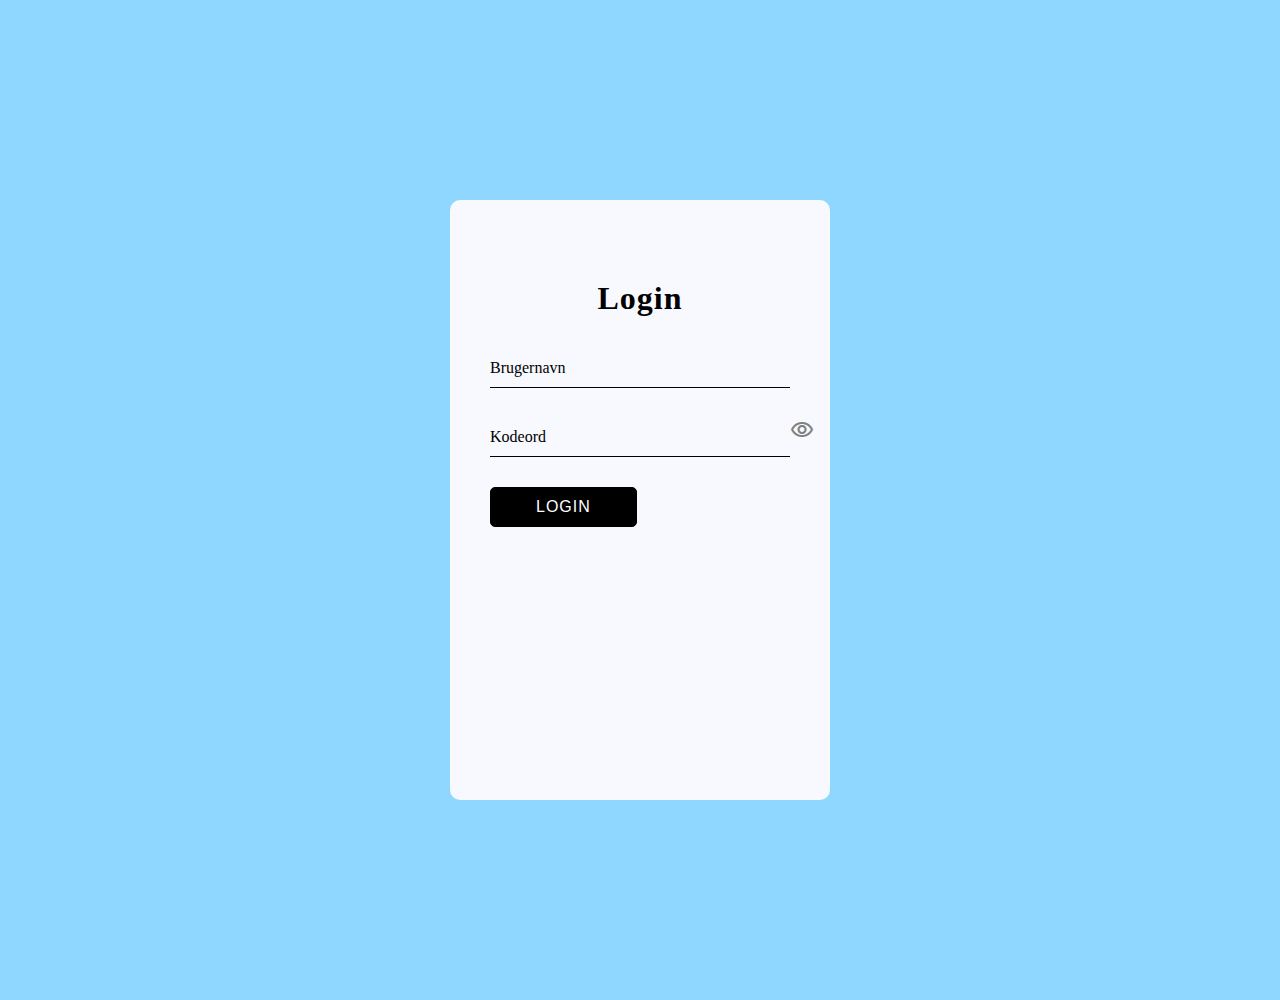
<file: src/main/webapp/index.html>
<!DOCTYPE html>

<html lang="da">
<head>
    <meta charset="UTF-8">
    <title> Login side</title>
    <link href="https://fonts.googleapis.com/icon?family=Material+Icons+Outlined" rel="stylesheet">
    <link rel="stylesheet" type="text/css" href="Loginside.css">
</head>

<body>
<div class="loginBoks">
    <div id="loginform" class="form">
        <h1>Login</h1>
        <div class="input-gruppe">
            <input type="text" id="username" required>
            <label for="username">Brugernavn</label>
        </div>
        <div class="input-gruppe">
            <input type="password" id="password" required>
            <label for="password" >Kodeord </label>
            <i id="visibilityListen"> <span id="icon" class="material-icons-outlined">visibility</span> </i>
        </div>
        <input type="button" value="Login" class="knap" onclick="loginbt()" id="btn">
    </div>

</div>
</body>
<script src="Loginside.js"></script>
</html>
</file>
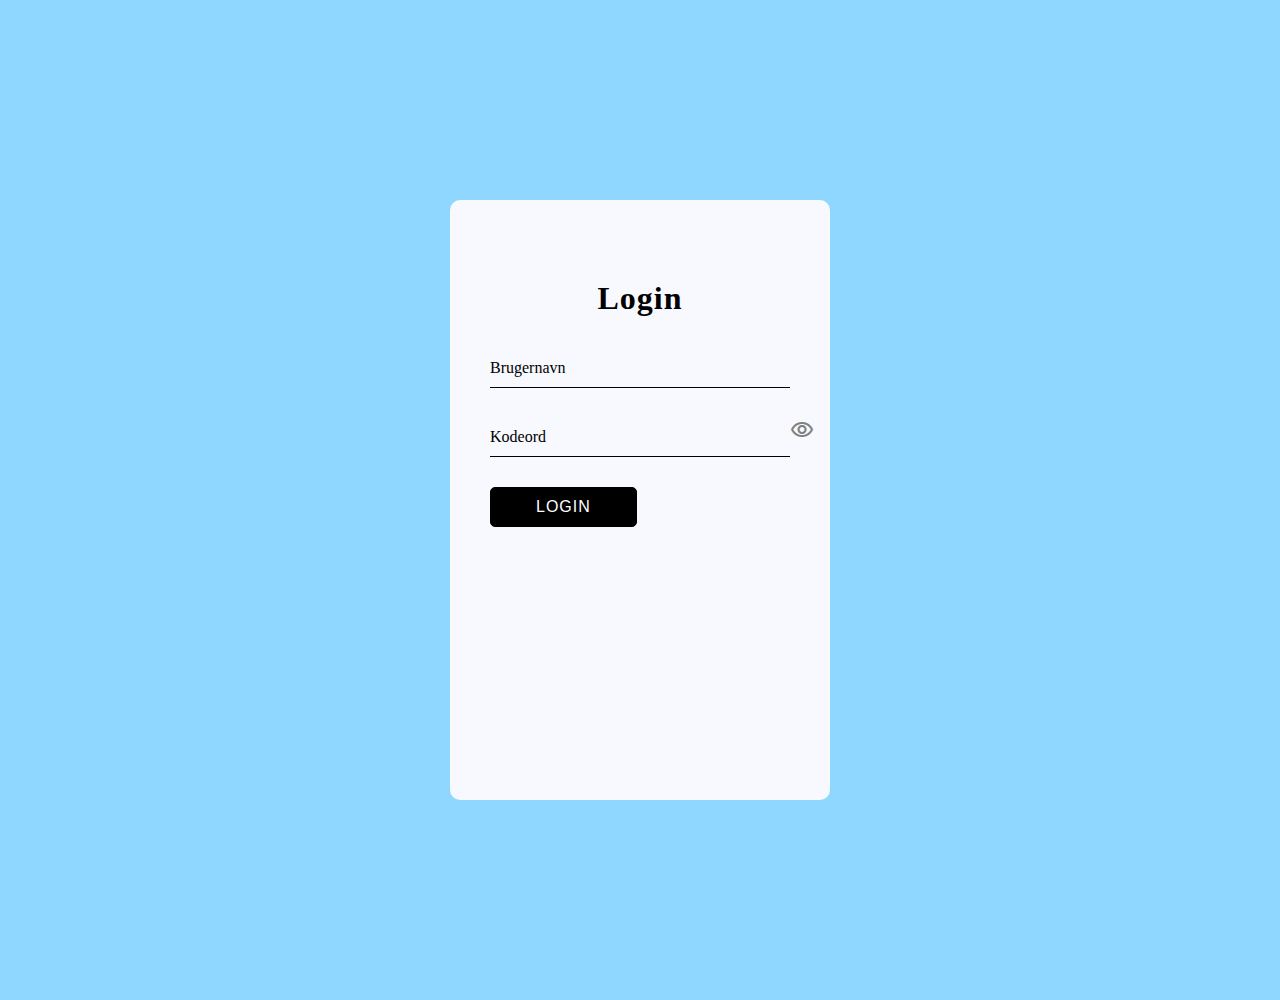
<file: src/main/webapp/Aftaleside_Patient.html>
<!DOCTYPE html>
<html lang="da">
<head>
  <meta charset="UTF-8">
  <title>Start side</title>
  <link rel="stylesheet" type="text/css" href="Aftaleside_Patient.css">
  <link href="https://fonts.googleapis.com/icon?family=Material+Icons+Outlined" rel="stylesheet">
</head>
<body>


<!--DETTE ER TOPBAR -->
<div class="topbar">
  <p id="MyClockDisplay" class="clock"></p>
  <!--Inspiration fra: https://www.youtube.com/watch?v=qvypCd2Vl4s&ab_channel=VerkkoNet -->
</div>

<!--DETTE ER FOR HOTBAR-->

<div class="hotbar">
  <button class="button1" onclick="window.location.replace('EKGside_Patient.html')" id="EKG">EKG</button>
  <button class="button1" onclick="logud()" id="logud">Logud</button>
</div>

<!--DETTE ER FOR BRUGERNAVN-->
<div class="bruger">
  <p id="brugernavn"><b>BRUGERNAVN</b></p>
</div>
<!--DETTE ER FOR MELLEMSTED-->

<div class="mellemsted">
  <button onclick="refresh()" class="button1" id="reset"> <span class="material-icons-outlined">
refresh
</span></button>
  <!--Pop-up journal-->
  <button onclick="openForm()" class="button1" id="tilfoej">Tilføj ny aftale</button>
</div>


<!--DETTE ER FOR AUTOGENNERET TIDER -->
<div class="autotidersted" id="autosted">
  <div class="autotiderbar" id="autotiderbar">Aftaler</div>
  <div class="autotider" id="autotider"></div>
</div>

<!-- journal -->
<div class="form-popup" id="myForm">
  <div class="form-container" >
    <span>
            <label for="cpr">CPR</label></span>
    <span>
            <input type="text" id="cpr" name="cpr" placeholder="CPR" disabled></span>
    <!--<span>
        <label for="navn">Fornavn og efternavn</label></span>

    <span>
        <input type="text" id="navn" name="name" placeholder="Fornavn og efternavn" required class="box"></span>-->
    <label for="datetime">V&#230lg tid</label>

    <input type="datetime-local" id="datetime" onfocusout="noWeekend()" required>
    <label for="timefree">t&#230tteste tid</label>
    <input type="text" id="timefree" disabled>

    <input type="text" id="timeStart" name="timestart" hidden>
    <input type="text" id="timeEnd" name="timeend" hidden>

    <span>
            <label for="textarea">Notat </label></span>
    <textarea id="textarea" name="note" rows="4" cols="50"></textarea><br>

    <input type="button" value="Annuller" id="Annuller" class="button" onclick="closeForm()">
    <input type="button" value="Indsend" id="Indsend" class="button" onclick="submitForm()">
  </div>
</div>


</body>
<script src="Aftaleside_Patient.js"></script>
</html>
</file>
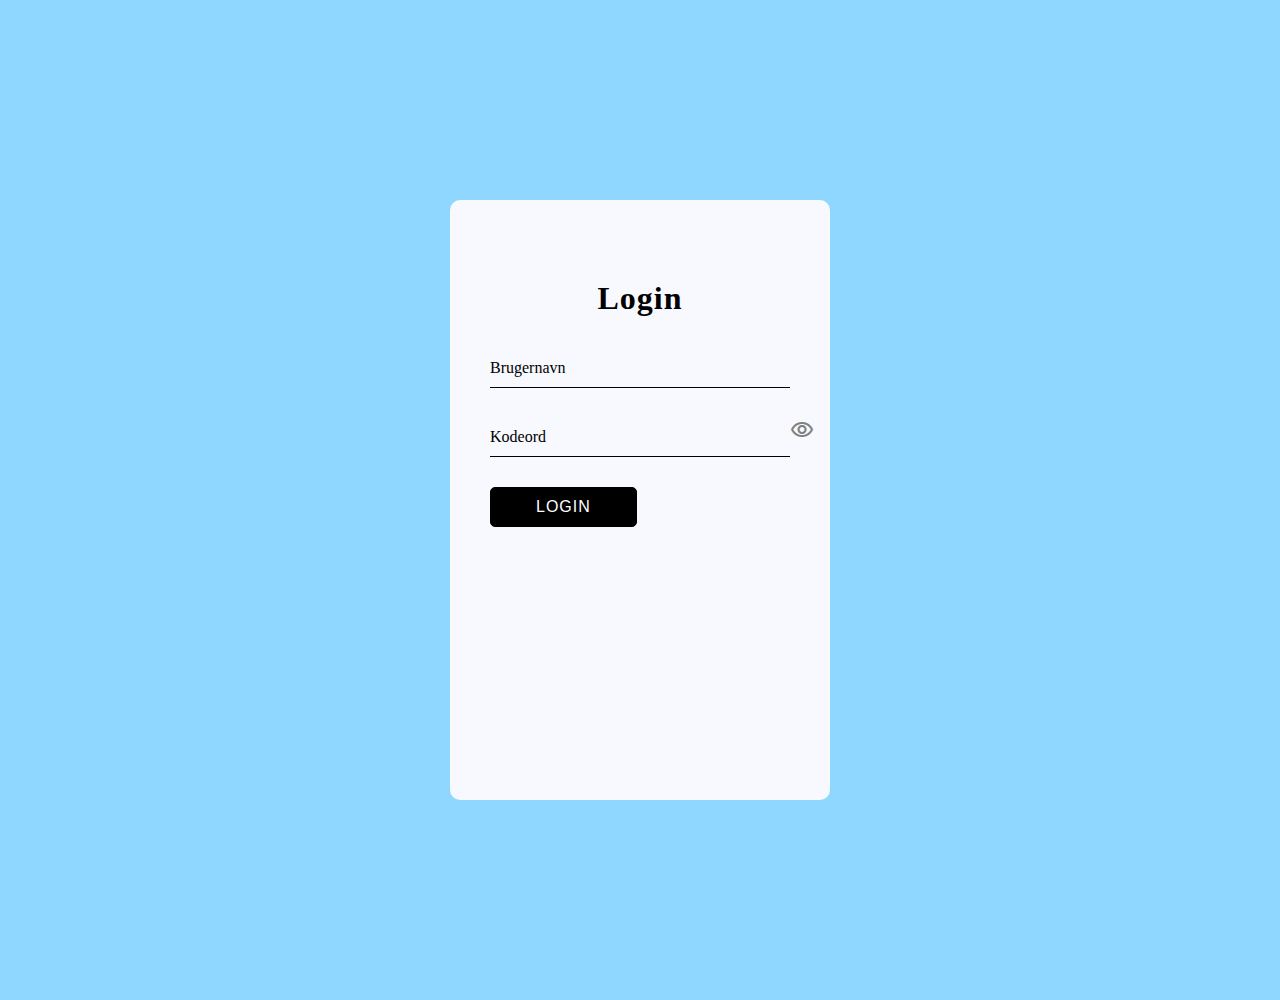
<file: src/main/webapp/Aftaleside_SP.html>
<!DOCTYPE html>
<html lang="da">
<head>
  <meta charset="UTF-8">
  <title>Start side</title>
  <link rel="stylesheet" type="text/css" href="Aftaleside_SP.css">
  <link href="https://fonts.googleapis.com/icon?family=Material+Icons+Outlined" rel="stylesheet">
</head>
<body>

<!--DETTE ER TOPBAR -->
<div class="topbar">
  <p id="MyClockDisplay" class="clock"></p>
  <!--Inspiration fra: https://www.youtube.com/watch?v=qvypCd2Vl4s&ab_channel=VerkkoNet -->
</div>

<!--DETTE ER FOR HOTBAR-->

<div class="hotbar">
  <button class="button1" id="EKG" onclick="window.location.replace('EKGside_SP.html')"> EKG</button>
  <button class="button1" id="logud" onclick="logud()">Logud</button>
</div>

<!--DETTE ER FOR BRUGERNAVN-->
<div class="bruger">
  <p id="brugernavn"><b>BRUGERNAVN</b></p>
</div>
<!--DETTE ER FOR MELLEMSTED-->

<div class="mellemsted">
  <button onclick="refresh()" id="reset" class="button2"> <span class="material-icons-outlined">
refresh
</span></button>
  <!--Pop-up journal-->
  <button onclick="openForm()" id="tilfoej" class="button2">Tilføj</button>
  <button onclick="deleteAftale()" id="Trash" class="button2"> <span class="material-icons-outlined">
delete
</span></button>

</div>


<!--DETTE ER FOR AUTOGENNERET TIDER -->
<div class="autotidersted" id="autosted">
  <div class="autotiderbar" id="autotiderbar">Tider på dagen</div>
  <div class="autotider" id="autotider"></div>
</div>

<!-- journal -->
<div class="form-popup" id="myForm">
  <div class="form-container" >
    <h1 id="Aftale1">Aftale</h1>
    <span>
            <label for="cpr">CPR</label></span>
    <span>
            <input class="TilfoejBoksFelter" type="text" id="cpr" name="cpr" placeholder="CPR" required class="box"></span>
    <!--<span>
        <label for="navn">Fornavn og efternavn</label></span>

    <span>
        <input type="text" id="navn" name="name" placeholder="Fornavn og efternavn" required class="box"></span>-->
    <label for="datetime">V&#230lg tid</label>

    <input class="TilfoejBoksFelter" type="datetime-local" id="datetime" onfocusout="noWeekend()" required>
    <label for="timefree">T&#230tteste tid</label>
    <input type="text" class="TilfoejBoksFelter" id="timefree" disabled>

    <input type="text" id="timeStart" name="timestart" hidden>
    <input type="text" id="timeEnd" name="timeend" hidden>

    <span>
            <label for="textarea">Notat </label></span>
    <textarea class="TilfoejBoksFelter" id="textarea" name="note" rows="4" cols="50"></textarea><br>

    <input type="button" value="Annuller" id="Annuller" class="button1" onclick="closeForm()">
    <input type="button" value="Indsend" id="Indsend" class="button1" onclick="submitForm()">
  </div>
</div>

<!--DETTE ER FOR SKEMA-->

<div class="schema">
  <div class="actualdate">
    <div class="prev" onclick="prevdate()">Forrige</div>
    <h1 id="actualmonth"></h1>
    <div class="next" onclick="nextdate()">N&#230ste</div>
  </div>
  <div>
    <div class="days">
      <div>Lørdag</div>
      <div>Søndag</div>
      <div>Mandag</div>
      <div>Tirsdag</div>
      <div>Onsdag</div>
      <div>Torsdag</div>
      <div>Fredag</div>
    </div>

    <div class="lastdates"></div>
    <div class="dates"></div>
    <div class="nextdates"></div>
  </div>
</div>

</body>
<script src="Aftaleside_SP.js"></script>
</html>
</file>
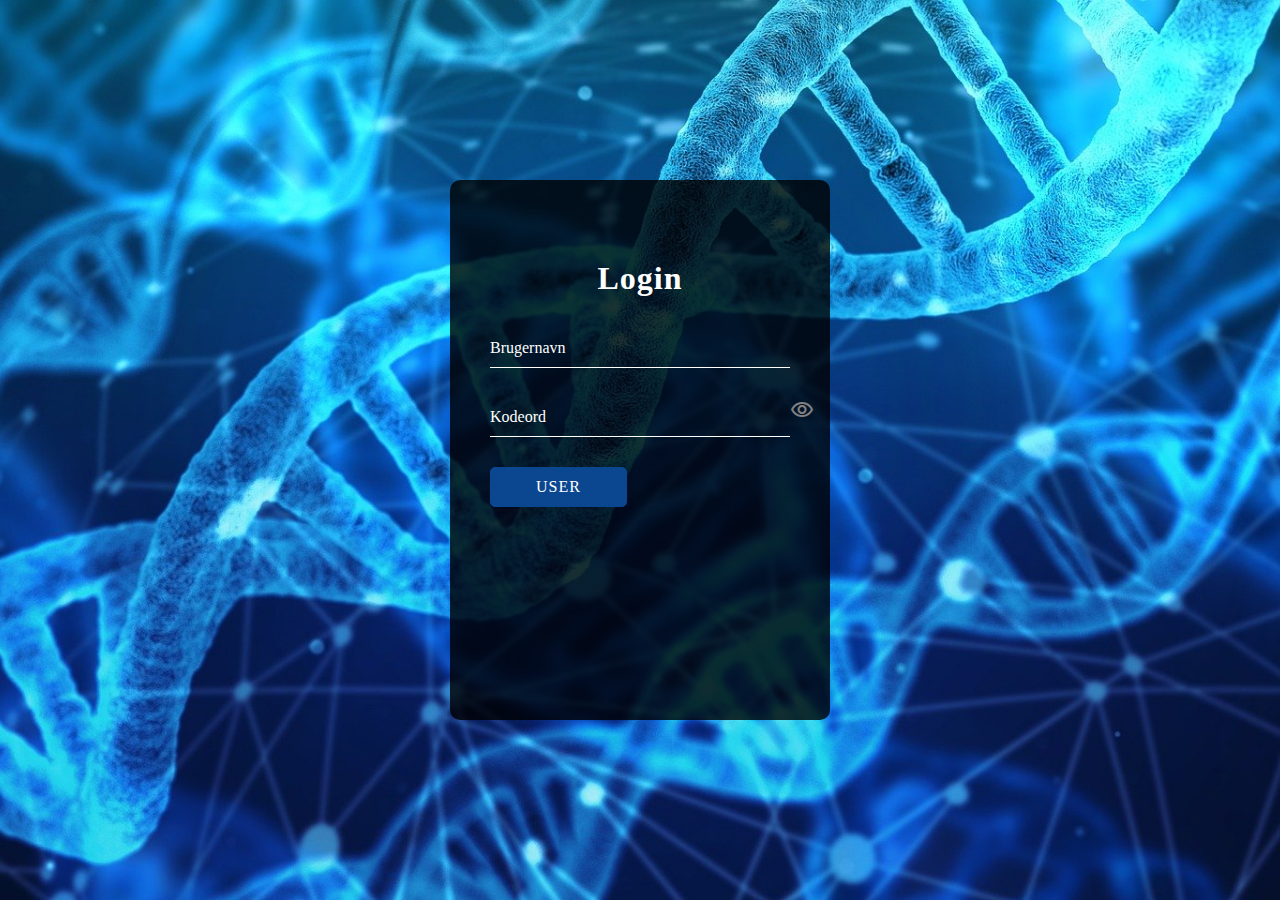
<file: src/main/webapp/FrontEnd.html>
<!DOCTYPE html>
<html lang="da">
<head>
  <meta charset="UTF-8">
  <title>Start side</title>
  <link rel="stylesheet" type="text/css" href="FrontEnd.css">
  <link href="https://fonts.googleapis.com/icon?family=Material+Icons+Outlined" rel="stylesheet">
</head>
<body>

<!--DETTE ER TOPBAR -->
<div class="topbar">
  <p id="MyClockDisplay" class="clock"></p>
  <!--Inspiration fra: https://www.youtube.com/watch?v=qvypCd2Vl4s&ab_channel=VerkkoNet -->
</div>

<!--DETTE ER FOR HOTBAR-->

<div class="hotbar">
  <button class="button1" id="EKG" onclick="window.location.replace('Importside_SP.html')"> EKG</button>
  <button class="button1" id="logud" onclick="logud()">Log-ud</button>
</div>

<!--DETTE ER FOR BRUGERNAVN-->
<div class="bruger">
  <p id="brugernavn"><b>BRUGERNAVN</b></p>
</div>
<!--DETTE ER FOR MELLEMSTED-->

<div class="mellemsted">
  <button onclick="refresh()" id="reset" class="button2"> <span class="material-icons-outlined">
refresh
</span></button>
  <!--Pop-up journal-->
  <button onclick="openForm()" id="tilfoej" class="button2">Tilføj</button>
  <button onclick="deleteAftale()" id="Trash" class="button2"> <span class="material-icons-outlined">
delete
</span></button>

</div>


<!--DETTE ER FOR AUTOGENNERET TIDER -->
<div class="autotidersted" id="autosted">
  <div class="autotiderbar" id="autotiderbar">Tider på dagen</div>
  <div class="autotider" id="autotider"></div>
</div>

<!-- journal -->
<div class="form-popup" id="myForm">
  <div class="form-container" >
    <h1 id="Aftale1">Aftale</h1>
    <span>
            <label for="cpr">CPR</label></span>
    <span>
            <input class="TilfoejBoksFelter" type="text" id="cpr" name="cpr" placeholder="CPR" required class="box"></span>
    <!--<span>
        <label for="navn">Fornavn og efternavn</label></span>

    <span>
        <input type="text" id="navn" name="name" placeholder="Fornavn og efternavn" required class="box"></span>-->
    <label for="datetime">V&#230lg tid</label>

    <input class="TilfoejBoksFelter" type="datetime-local" id="datetime" onfocusout="noWeekend()" required>
    <label for="timefree">T&#230tteste tid</label>
    <input type="text" class="TilfoejBoksFelter" id="timefree" disabled>

    <input type="text" id="timeStart" name="timestart" hidden>
    <input type="text" id="timeEnd" name="timeend" hidden>

    <span>
            <label for="textarea">Notat </label></span>
    <textarea class="TilfoejBoksFelter" id="textarea" name="note" rows="4" cols="50"></textarea><br>

    <input type="button" value="Cancel" class="button1" onclick="closeForm()">
    <input type="button" value="Indsend" class="button1" onclick="submitForm()">
  </div>
</div>

<!--DETTE ER FOR SKEMA-->

<div class="schema">
  <div class="actualdate">
    <div class="prev" onclick="prevdate()">Forrige</div>
    <h1 id="actualmonth"></h1>
    <div class="next" onclick="nextdate()">N&#230ste</div>
  </div>
  <div>
    <div class="days">
      <div>Mandag</div>
      <div>Tirsdag</div>
      <div>Onsdag</div>
      <div>Torsdag</div>
      <div>Fredag</div>
      <div>Lørdag</div>
      <div>Søndag</div>
    </div>

    <div class="lastdates"></div>
    <div class="dates"></div>
    <div class="nextdates"></div>
  </div>
</div>

</body>
<script src="Frontend.js"></script>
</html>
</file>
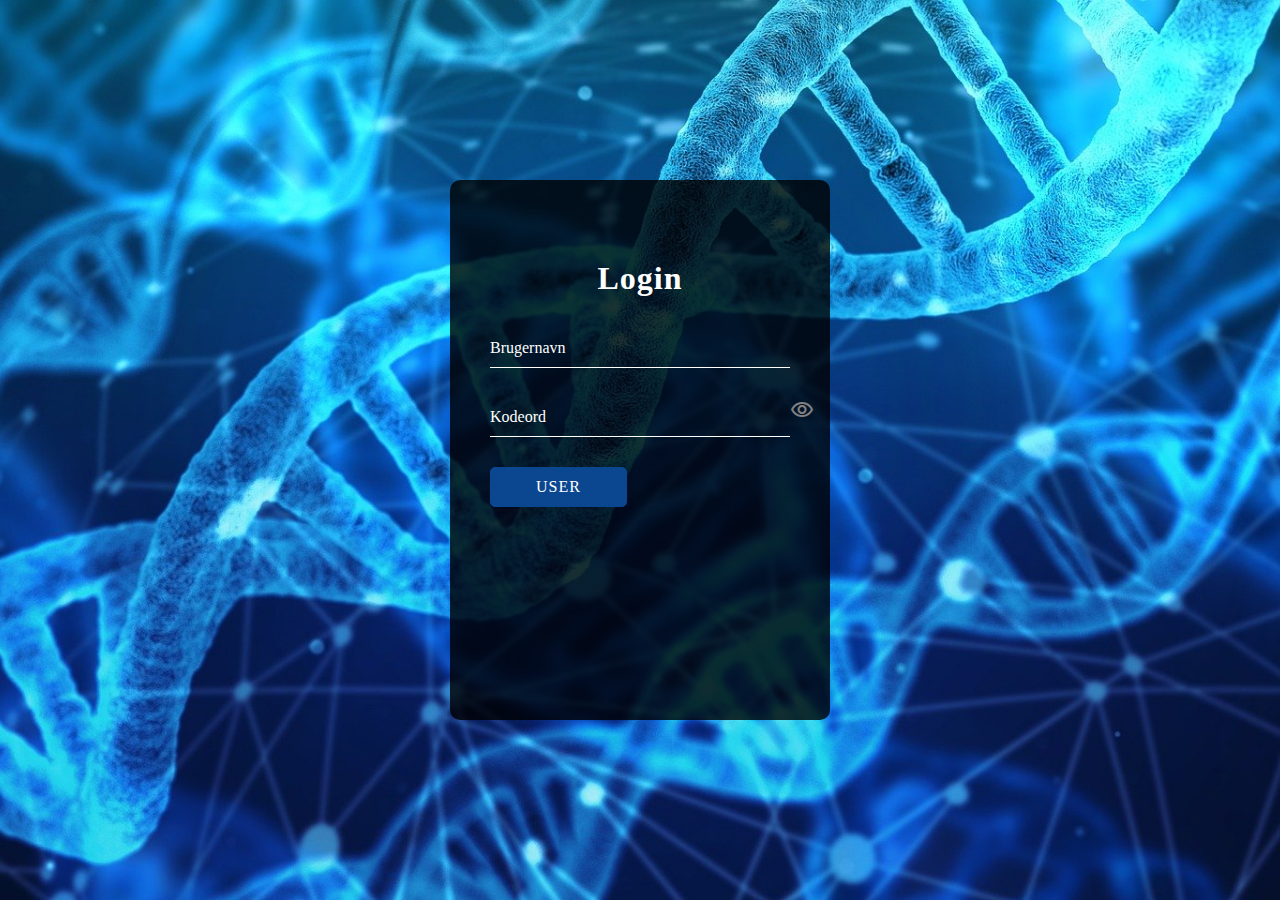
<file: src/main/webapp/FrontEnd_Patient.html>
<!DOCTYPE html>
<html lang="da">
<head>
  <meta charset="UTF-8">
  <title>Start side</title>
  <link rel="stylesheet" type="text/css" href="FrontEnd_Patient.css">
  <link href="https://fonts.googleapis.com/icon?family=Material+Icons+Outlined" rel="stylesheet">
</head>
<body>


<!--DETTE ER TOPBAR -->
<div class="topbar">
  <p id="MyClockDisplay" class="clock"></p>
  <!--Inspiration fra: https://www.youtube.com/watch?v=qvypCd2Vl4s&ab_channel=VerkkoNet -->
</div>

<!--DETTE ER FOR HOTBAR-->

<div class="hotbar">
  <button class="button1" onclick="window.location.replace('Importside_Patient.html')"> Import</button>
  <button class="button1" onclick="logud()">Log ud</button>
</div>

<!--DETTE ER FOR BRUGERNAVN-->
<div class="bruger">
  <p id="brugernavn"><b>BRUGERNAVN</b></p>
</div>
<!--DETTE ER FOR MELLEMSTED-->

<div class="mellemsted">
  <button onclick="refresh()" class="button1"> <span class="material-icons-outlined">
refresh
</span></button>
  <!--Pop-up journal-->
  <button onclick="openForm()" class="button1">Tilføj ny aftale</button>
</div>


<!--DETTE ER FOR AUTOGENNERET TIDER -->
<div class="autotidersted" id="autosted">
  <div class="autotiderbar" id="autotiderbar">Aftaler</div>
  <div class="autotider" id="autotider"></div>
</div>

<!-- journal -->
<div class="form-popup" id="myForm">
  <div class="form-container" >
    <span>
            <label for="cpr">CPR</label></span>
    <span>
            <input type="text" id="cpr" name="cpr" placeholder="CPR" disabled></span>
    <!--<span>
        <label for="navn">Fornavn og efternavn</label></span>

    <span>
        <input type="text" id="navn" name="name" placeholder="Fornavn og efternavn" required class="box"></span>-->
    <label for="datetime">V&#230lg tid</label>

    <input type="datetime-local" id="datetime" onfocusout="noWeekend()" required>
    <label for="timefree">t&#230tteste tid</label>
    <input type="text" id="timefree" disabled>

    <input type="text" id="timeStart" name="timestart" hidden>
    <input type="text" id="timeEnd" name="timeend" hidden>

    <span>
            <label for="textarea">Notat </label></span>
    <textarea id="textarea" name="note" rows="4" cols="50"></textarea><br>

    <input type="button" value="Cancel" class="button" onclick="closeForm()">
    <input type="button" value="Indsend" class="button" onclick="submitForm()">
  </div>
</div>


</body>
<script src="frontend_Patient.js"></script>
</html>
</file>
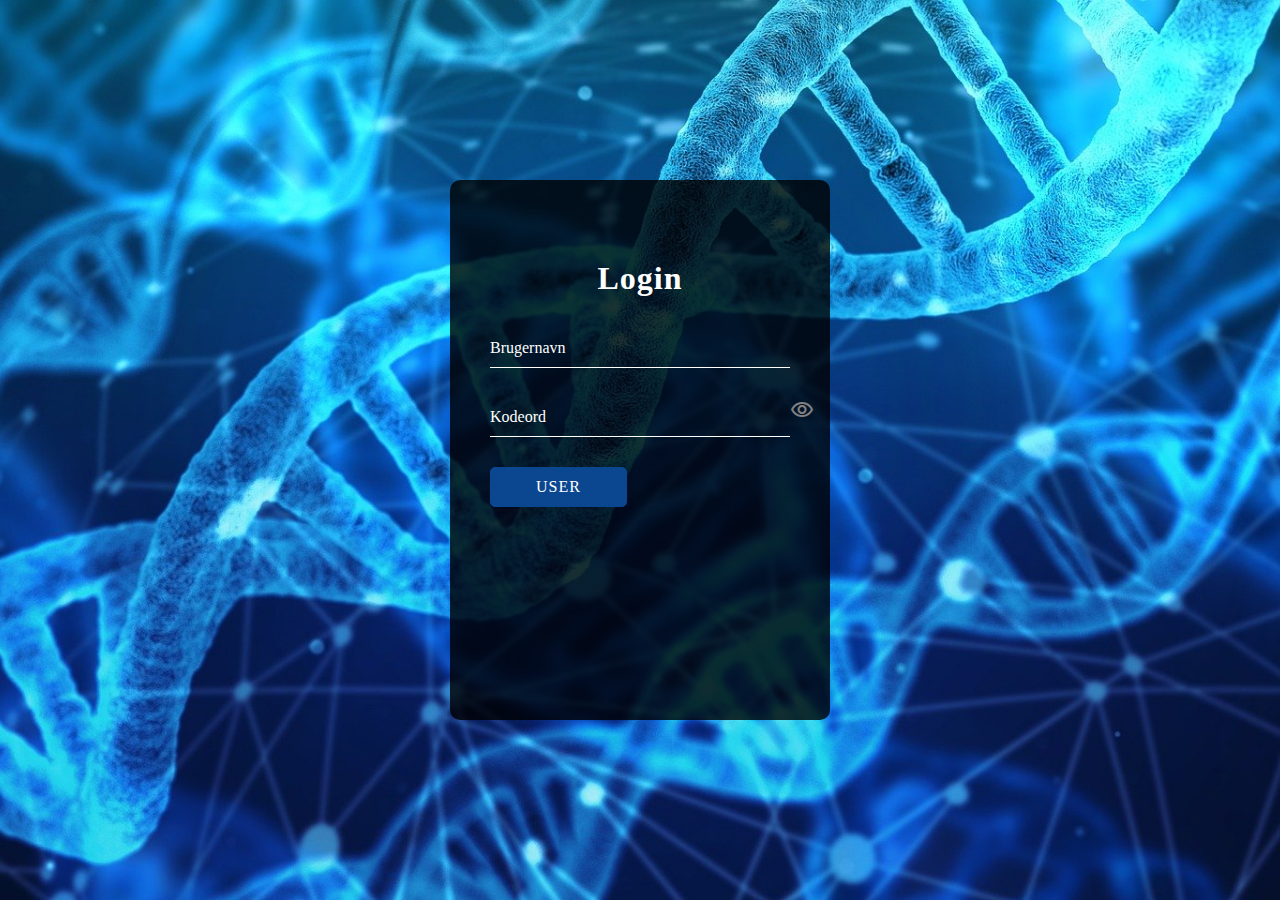
<file: src/main/webapp/FrontEnd_SP.html>
<!DOCTYPE html>
<html lang="da">
<head>
  <meta charset="UTF-8">
  <title>Start side</title>
  <link rel="stylesheet" type="text/css" href="FrontEnd_SP.css">
  <link href="https://fonts.googleapis.com/icon?family=Material+Icons+Outlined" rel="stylesheet">
</head>
<body>

<!--DETTE ER TOPBAR -->
<div class="topbar">
  <p id="MyClockDisplay" class="clock"></p>
  <!--Inspiration fra: https://www.youtube.com/watch?v=qvypCd2Vl4s&ab_channel=VerkkoNet -->
</div>

<!--DETTE ER FOR HOTBAR-->

<div class="hotbar">
  <button class="button1" id="EKG" onclick="window.location.replace('Importside_SP.html')"> EKG</button>
  <button class="button1" id="logud" onclick="logud()">Log-ud</button>
</div>

<!--DETTE ER FOR BRUGERNAVN-->
<div class="bruger">
  <p id="brugernavn"><b>BRUGERNAVN</b></p>
</div>
<!--DETTE ER FOR MELLEMSTED-->

<div class="mellemsted">
  <button onclick="refresh()" id="reset" class="button2"> <span class="material-icons-outlined">
refresh
</span></button>
  <!--Pop-up journal-->
  <button onclick="openForm()" id="tilfoej" class="button2">Tilføj</button>
  <button onclick="deleteAftale()" id="Trash" class="button2"> <span class="material-icons-outlined">
delete
</span></button>

</div>


<!--DETTE ER FOR AUTOGENNERET TIDER -->
<div class="autotidersted" id="autosted">
  <div class="autotiderbar" id="autotiderbar">Tider på dagen</div>
  <div class="autotider" id="autotider"></div>
</div>

<!-- journal -->
<div class="form-popup" id="myForm">
  <div class="form-container" >
    <h1 id="Aftale1">Aftale</h1>
    <span>
            <label for="cpr">CPR</label></span>
    <span>
            <input class="TilfoejBoksFelter" type="text" id="cpr" name="cpr" placeholder="CPR" required class="box"></span>
    <!--<span>
        <label for="navn">Fornavn og efternavn</label></span>

    <span>
        <input type="text" id="navn" name="name" placeholder="Fornavn og efternavn" required class="box"></span>-->
    <label for="datetime">V&#230lg tid</label>

    <input class="TilfoejBoksFelter" type="datetime-local" id="datetime" onfocusout="noWeekend()" required>
    <label for="timefree">T&#230tteste tid</label>
    <input type="text" class="TilfoejBoksFelter" id="timefree" disabled>

    <input type="text" id="timeStart" name="timestart" hidden>
    <input type="text" id="timeEnd" name="timeend" hidden>

    <span>
            <label for="textarea">Notat </label></span>
    <textarea class="TilfoejBoksFelter" id="textarea" name="note" rows="4" cols="50"></textarea><br>

    <input type="button" value="Cancel" class="button1" onclick="closeForm()">
    <input type="button" value="Indsend" class="button1" onclick="submitForm()">
  </div>
</div>

<!--DETTE ER FOR SKEMA-->

<div class="schema">
  <div class="actualdate">
    <div class="prev" onclick="prevdate()">Forrige</div>
    <h1 id="actualmonth"></h1>
    <div class="next" onclick="nextdate()">N&#230ste</div>
  </div>
  <div>
    <div class="days">
      <div>Mandag</div>
      <div>Tirsdag</div>
      <div>Onsdag</div>
      <div>Torsdag</div>
      <div>Fredag</div>
      <div>Lørdag</div>
      <div>Søndag</div>
    </div>

    <div class="lastdates"></div>
    <div class="dates"></div>
    <div class="nextdates"></div>
  </div>
</div>

</body>
<script src="Frontend_SP.js"></script>
</html>
</file>
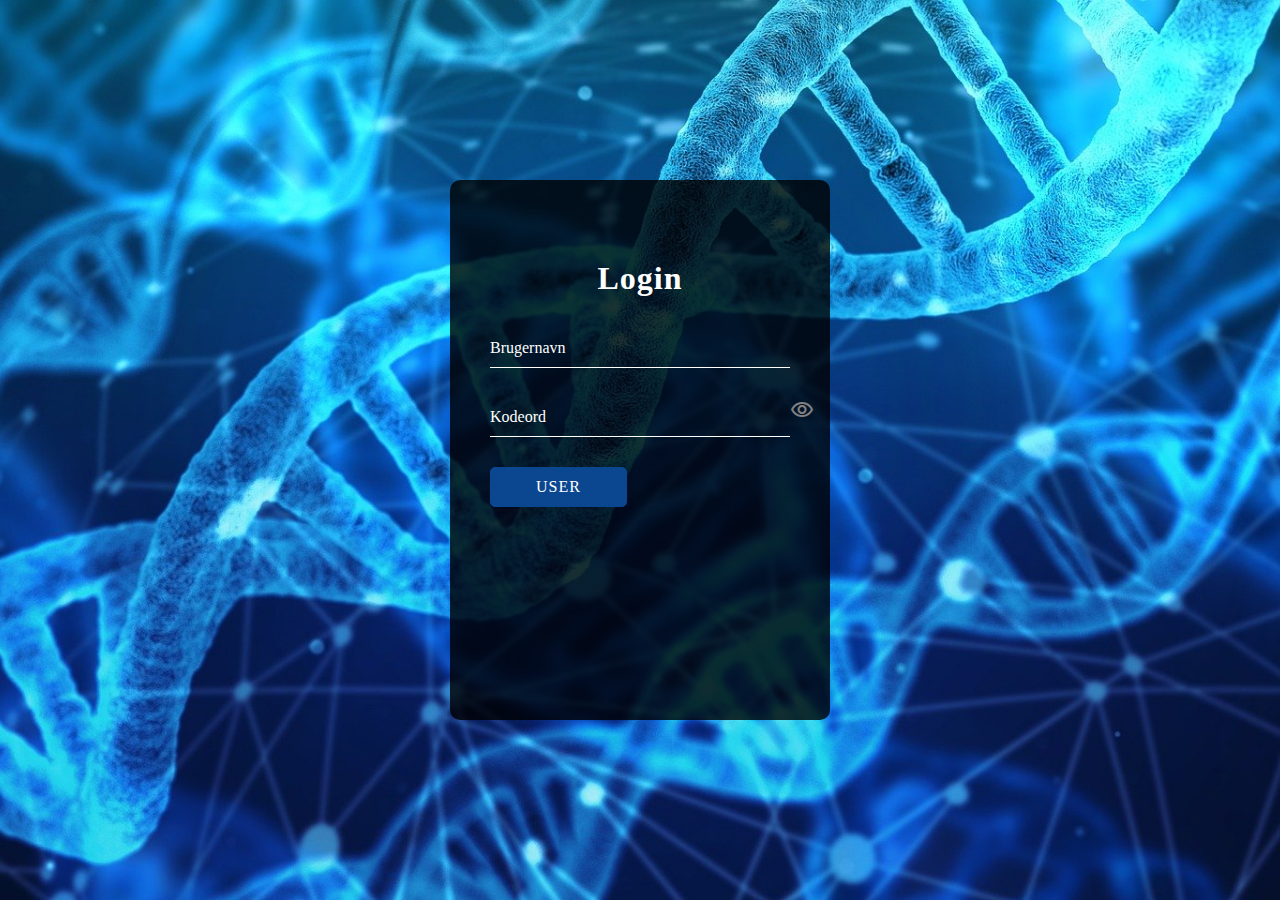
<file: src/main/webapp/LoginSide.html>
<!DOCTYPE html>

<html lang="da">
<head>
    <meta charset="UTF-8">
    <title> Login side</title>
    <link href="https://fonts.googleapis.com/icon?family=Material+Icons+Outlined" rel="stylesheet">
    <link rel="stylesheet" type="text/css" href="Login.css">
</head>

<body>
<div class="loginBoks">
    <div id="loginform" class="form">
        <h1>Login</h1>
        <div class="input-gruppe">
            <input type="text" id="username" required>
            <label for="username">Brugernavn</label>
        </div>
        <div class="input-gruppe">
            <input type="password" id="password" required>
            <label for="password" >Kodeord </label>
            <i id="visibilityListen"> <span id="icon" class="material-icons-outlined">visibility</span> </i>
        </div>
        <input type="button" value="User" class="knap" onclick="loginbt()" id="btn">

    </div>

</div>
</body>
<script src="Login.js"></script>
</html>
</file>
<file: src/main/webapp/Loginside.css>
* {
    margin: 0;
    padding: 0;
    box-sizing: border-box;
}

/* baggrund. tog bare et random billede kan altid ændres */
body {
    background-color: #90D7FF;
    background-size: cover;
    font-family: "Georgia", serif;
}

/* Centrer boksen, som den er i midten */
.loginBoks {
    height: 1000px;
    width: 100vw;
    display: flex;
    justify-content: center;
    align-items: center;
}

/* Den sorte boks i midten */
.form {
    position: relative;
    width: 100%;
    max-width: 380px;
    height: 60%;
    padding: 80px 40px 40px;
    background: ghostwhite; /* baggrunds farven*/
    border-radius: 10px;
    color: black;
}

/* overskrift bliver centreret */
.form h1 {
    text-align: center;
    letter-spacing: 1px;
    margin-bottom: 2rem;
    color: black;
}
.form .input-gruppe {
    position: relative;
}

/* laver det til en linje frem for en boks */
.form .input-gruppe input {
    width: 100%;
    padding: 10px 0;
    font-size: 1rem;
    letter-spacing: 1px;
    margin-bottom: 30px;
    border: none;
    border-bottom: 1px solid black ;
    outline: none;
    background-color: transparent;
    color: inherit;
}

/* fikser spacing */
.form .input-gruppe label {
    position: absolute;
    top: 0;
    left: 0;
    padding: 10px 0;
    font-size: 1rem;
    pointer-events: none;
    transition: .3s ease-out;
}

/* gør at teksten flytter sig op når man skal til at skrive */
.form .input-gruppe input:focus + label,
.form .input-gruppe input:valid + label {
    transform: translateY(-18px);
    color: black;
    font-size: .8rem;
}

/* rest og login knappen */
.knap {
    display:inline-block;
    outline: none;
    border: 1px solid black;
    background-color: black;
    color: white;
    font-size: 1rem;
    text-transform: uppercase;
    letter-spacing: 1px;
    padding: 10px 45px;
    border-radius: 5px;
    cursor: pointer;
}

.knap:hover { background-color: #1c1c1c;}

.knap:active {
    background-color: #202120;
    box-shadow: 0 5px #666;
    transform: translateY(0.5px);
}

/* øje icon */
i{
    color: gray;
    position: absolute;
    cursor: pointer;
}
</file>
<file: src/main/webapp/Aftaleside_Patient.css>
* {
    box-sizing: border-box;
}

body {
    background-size: cover;
    font-family: "Georgia", serif;
    background-color: #90D7FF;
    position: absolute;
}


/*DETTE ER TOPBAR*/
.topbar p {
    font-size: 25px;
    font-weight: bold;
    color: black;
}

/*DETTE ER FOR HOTBAR*/

.hotbar {
    position: absolute;
    top: 5px;
    right: 100px;
    height: auto;
    width: auto;
    display: grid;
    grid-template-columns: repeat(2, 1fr);
    grid-gap: 10px;
    font-family: 'Times New Roman', sans-serif;
}

.hotbar a {
    background-color: rgb(11, 71, 144) /*rgb(162,221,240)*/;
    display: inline-block;
    color: ghostwhite;
    font-weight: bold;
    text-align: center;
    border: 5px;
    padding: 5px;
    border-radius: 3px;
    font-family: 'Times New Roman', sans-serif;
}

/*DETTE ER FOR BRUGERNAVN*/
.bruger {
    color: black;
    font-size: 30px;
    position: relative;
    left: 5px;
}

/*DETTE ER FOR MELLEMSTED*/
.mellemsted {
    position: relative;
    display: grid;
    grid-template-columns: 30% 70%;
    grid-gap: 10px;
    padding: 2px;
    width: 200px;
    height: 30px;
    left: 58%;
    right: 30%;
    font-family: "Times New Roman", sans-serif;
}

.mellemsted div {
    font-weight: bold;
    background-color: rgb(11, 71, 144) /*rgb(162,221,240)*/;
    text-align: center;
    padding: 5px;
    border-radius: 3px;
}

.mellemsted div a {
    display: inline-block;
    color: ghostwhite;
}

/*AUTO TIDER*/
.autotidersted {
    position: absolute;
    display: block;
    width: 1100px;
    height: 40rem;
    left: 10px;
    margin: 0;
    justify-content: center;
    align-items: center;
    background-color: ghostwhite;
    border-radius: 10px;
    top: 250px;
}

.autotiderbar {
    width: 100%;
    height: 10rem;
    display: flex;
    justify-content: center;
    align-items: center;
    text-align: center;
    font-weight: 400;
    font-size: 2em;
    color: black;
    background-color: #EDEDED;
    border-radius: 10px;

}

.autotider {
    font-size: 25px;
    background-color: ghostwhite;
}

.autoname {
    font-size: 20px;
}

.autonote {
    font-size: 15px;
}

/* DETTE ER FOR SIDESKEMA*/
.tider {
    position: absolute;
    display: grid;
    grid-template-columns: 10% repeat(1, 1fr);
    grid-template-rows:auto;
    grid-gap: 2px;
    overflow: auto;
    top: 100rem;
    width: 50rem;
    max-height: 600px;
    padding: 1em;
}

.tider div {
    font-weight: bold;
    padding: 1em;
    color: black;
    background: ghostwhite;
    border-radius: 3px;
}

.tider div:nth-child(2n) {
    background-color: rgb(115, 121, 125);
    opacity: 100;
}

/* Pop-up journal */
.form-popup {
    display: none;
    position: fixed;
    border: 1px solid black;
}

.form-container {
    width: 260px;
    padding: 10px;
    background-color: ghostwhite;
    position: absolute;
    top: -423px;
    right: 100px;
}

.button1 {
    font-weight: bold;
    font-size: 12px;
    width: auto;
    border-radius: 5px;
    background-color: ghostwhite;
    border-color: white;
    height: 30px;

}

#EKG{
    left: 1235px;
    position: absolute;
}
#logud{
    left: 1300px;
    position: absolute;
}

.button1:hover {
    background-color: lightgray;
}

.button1:active {
    background-color: lightgray;
    box-shadow: 0 5px #666;
    transform: translateY(0.5px);
}

.button2{
    height: 30px;
    font-weight: bold;
    font-size: 12px;
    border-radius: 0px;
    background-color: ghostwhite;
    border-color: white;
    padding-bottom: 15px;
}

#reset{
    left: 800px;
    bottom: -70px;
    position: absolute;
    width: auto;
}
#tilfoej{
    left: 850px;
    bottom: -70px;
    position: absolute;
    width: 100px;
}

.button2:hover {
    background-color: lightgray;
}

.button2:active {
    background-color: lightgray;
    box-shadow: 0 5px #666;
    transform: translateY(0.5px);
}

h1 {
    margin: 1px;
    width: 400px;
    padding: 10%;
    height: 10px;
}

.container {
    margin: auto;
    width: 90%;
    padding: 10px;
}

label {
    font-size: 20px;
    font-weight: bold;
}

#tidmellem {
    font-size: 15px;
    font-weight: normal;
}

span {
    display: block;
}

input {
    background-color: #eee;
    padding: 12px;
    margin: 8px 0;
    width: 240px;
    border: 1px solid;
}

select {
    background-color: #eee;
    padding: 12px;
    margin: 8px 0;
    width: 102%;
    border: 1px solid;
}

textarea {
    background-color: whitesmoke;
    border-radius: 5px;
    padding: 12px;
    margin: 8px 0;
    width: 240px;
}

/* Fra website */
.open-button {
    color: black;
    background: ghostwhite;
    padding: 16px 20px;
    border: none;
    cursor: pointer;
    opacity: 0.8;
    position: fixed;
    bottom: 23px;
    right: 28px;
    width: 280px;
}
/* The popup form - hidden by default */
.form-popup {
    display: none;
    left: 1550px;
    z-index: 9;
    background-color: ghostwhite;
    border: 1px solid lightgray;
    border-radius: 15px;
    position: absolute;
    top: 782px;
}

/* Add styles to the form container */
.form-container {
    max-width: 300px;
    padding: 10px;
    background-color: ghostwhite;
    border-radius: 15px;
    height: 530px;

}

/* Full-width input fields */
.form-container input[type=text], .form-container input[type=password] {
    width: 100%;
    padding: 15px;
    margin: 5px 0 22px 0;
    border: none;
    background: #f1f1f1;

}

/* When the inputs get focus, do something */
.form-container input[type=text]:focus, .form-container input[type=password]:focus {
    background-color: #ddd;
    outline: none;
}


/* Add some hover effects to buttons */
.form-container .btn:hover, .open-button:hover {
    opacity: 1;
}

#MyClockDisplay{
    left: 20px;
    color: black;
    width: 200px;
    border-radius: 10px;
    padding: 10px;
    font-size: 18px;
}

#Aftale1{
    width: 50%;
    padding: 20px;
    margin: auto auto 20px;
}

.TilfoejBoksFelter{
    border-radius: 10px;
    width: 230px;
    border: 0px;
}

.R_Button{
    position: absolute;
    right: -50px;
}

#Annuller{
    left: 80px;
}
</file>
<file: src/main/webapp/Aftaleside_SP.css>
* {
    box-sizing: border-box;
}

body {
    background-size: cover;
    font-family: "Georgia", serif;
    background-color: #90D7FF;
    position: absolute;
}


/*DETTE ER TOPBAR*/
.topbar p {
    font-size: 25px;
    font-weight: bold;
    color: black;
}

/*DETTE ER FOR HOTBAR*/

.hotbar {
    position: absolute;
    top: 5px;
    right: 5%;
    height: auto;
    width: auto;
    display: grid;
    grid-template-columns: repeat(2, 1fr);
    grid-gap: 10px;
    font-family: 'Times New Roman', sans-serif;
}

.hotbar a {
    background-color: rgb(11, 71, 144) /*rgb(162,221,240)*/;
    display: inline-block;
    color: ghostwhite;
    font-weight: bold;
    text-align: center;
    border: 5px;
    padding: 5px;
    border-radius: 3px;
    font-family: 'Times New Roman', sans-serif;
}

/*DETTE ER FOR BRUGERNAVN*/
.bruger {
    color: black;
    font-size: 30px;
    position: relative;
    left: 5px;
}

/*DETTE ER FOR MELLEMSTED*/
.mellemsted {
    position: relative;
    display: grid;
    grid-template-columns: 30% 70%;
    grid-gap: 10px;
    padding: 2px;
    width: 200px;
    height: 30px;
    left: 58%;
    right: 30%;
    font-family: "Times New Roman", sans-serif;
}

.mellemsted div {
    font-weight: bold;
    background-color: rgb(11, 71, 144) /*rgb(162,221,240)*/;
    text-align: center;
    padding: 5px;
    border-radius: 3px;
}

.mellemsted div a {
    display: inline-block;
    color: ghostwhite;
}

/*AUTO TIDER*/
.autotidersted {
    position: absolute;
    display: block;
    width: 30rem;
    height: 40rem;
    left: 760px;
    margin: 0;
    justify-content: center;
    align-items: center;
    background-color: ghostwhite;
    border-radius: 10px;
    top: 250px;
}

.autotiderbar {
    width: 100%;
    height: 10rem;
    display: flex;
    justify-content: center;
    align-items: center;
    text-align: center;
    font-weight: 400;
    font-size: 2em;
    color: black;
    background-color: #EDEDED;
    border-radius: 10px;

}

.autotider {
    font-size: 25px;
    background-color: ghostwhite;
}

.autoname {
    font-size: 20px;
}

.autonote {
    font-size: 15px;
}

/*DETTE ER FOR SKEMA*/
.schema {
    position: absolute;
    left: 10px;
    width: 700px;
    height: 40rem;
    justify-content: center;
    align-items: center;
    background-color: ghostwhite;
    border-radius: 10px;
    top: 250px;

}

.actualdate {
    width: 100%;
    height: 10rem;
    display: flex;
    justify-content: space-between;
    align-items: center;
    text-align: center;
    color: black;
    border-radius: 10px;
    background-color: #EDEDED;
}

.actualdate div {
    padding: 2rem;
}

.actualdate h1 {
    padding: 2rem;
    font-weight: 400;
    text-transform: uppercase;
}

.next:hover {
    background-color: lightgray;
    cursor: pointer;
}

.prev:hover {
    background-color: lightgray;
    cursor: pointer;
}

.days {
    width: 100%;
    height: 5rem;
    display: flex;
    align-items: center;
    padding: 0 0.4rem;
}

.days div {
    letter-spacing: 0.1rem;
    width: calc(40rem / 7);
    justify-content: center;
    align-items: center;
}

.dates {
    width: 100%;
    display: flex;
    flex-wrap: wrap;
    padding: 0.2rem;
}

.dates div {
    font-size: 1.4rem;
    margin: 0.2rem;
    width: calc(37rem / 7);
    height: 3.5rem;
    display: flex;
    justify-content: center;
    align-items: center;
    transition: background-color 0.2s;
}

.today {
    color: black;
    background: ghostwhite;
    font-weight: bolder;
}

.dates div:hover:not(.today) {
    background-color: lightgray;
    cursor: pointer;
}

.active {
    background-color: lightgray;
}

.today:hover {
    cursor: pointer;
}

.lastdates {
    opacity: 50%;
}

.nextdates {
    opacity: 50%;
}

/* DETTE ER FOR SIDESKEMA*/
.tider {
    position: relative;
    display: grid;
    grid-template-columns: 10% repeat(1, 1fr);
    grid-template-rows:auto;
    grid-gap: 2px;
    overflow: auto;
    top: 100rem;
    width: 50rem;
    max-height: 600px;
    padding: 1em;
}

.tider div {
    font-weight: bold;
    padding: 1em;
    color: black;
    background: ghostwhite;
    border-radius: 3px;
}

.tider div:nth-child(2n) {
    background-color: rgb(115, 121, 125);
    opacity: 100;
}

/* Pop-up journal */
.form-popup {
    display: none;
    border: 1px solid black;
}

.form-container {
    width: 260px;
    padding: 10px;
    background-color: ghostwhite;
    position: absolute;
    top: -423px;
    right: 3px;
}

.button1 {
    font-weight: bold;
    font-size: 12px;
    height: 30px;
    width: auto;
    border-radius: 5px;
    background-color: ghostwhite;
    border-color: white;
    position: absolute;
}

#EKG{
    left: 1235px;
}
#logud{
    left: 1300px;
}

.button1:hover {
    background-color: lightgray;
}

.button1:active {
    background-color: lightgray;
    box-shadow: 0 5px #666;
    transform: translateY(0.5px);
}

.button2{
    font-weight: bold;
    font-size: 12px;
    height: 50px;
    width: auto;
    border-radius: 0px;
    background-color: #EDEDED;
    border-color: #EDEDED;
    padding-bottom: 15px;
}

#reset{
    left: 970px;
    bottom: -80px;
    position: absolute;
}
#tilfoej{
    left: 1020px;
    bottom: -80px;
    position: absolute;
}

#Trash{
    left: 1070px;
    bottom: -80px;
    position: absolute;

}

.button2:hover {
    background-color: lightgray;
}

.button2:active {
    background-color: lightgray;
    box-shadow: 0 5px #666;
    transform: translateY(0.5px);
}

h1 {
    margin: 1px;
    width: 400px;
    padding: 10%;
    height: 10px;
}

.container {
    margin: auto;
    width: 90%;
    padding: 10px;
}

label {
    font-size: 20px;
    font-weight: bold;
}

#tidmellem {
    font-size: 15px;
    font-weight: normal;
}

span {
    display: block;
}

input {
    background-color: #eee;
    padding: 12px;
    margin: 8px 0;
    width: 280px;
    border: 1px solid;
}

select {
    background-color: #eee;
    padding: 12px;
    margin: 8px 0;
    width: 102%;
    border: 1px solid;
}

textarea {
    background-color: whitesmoke;
    border-radius: 5px;
    padding: 12px;
    margin: 8px 0;
    width: 280px;
}

/* Fra website */
.open-button {
    color: black;
    background: ghostwhite;
    padding: 16px 20px;
    border: none;
    cursor: pointer;
    opacity: 0.8;
    position: fixed;
    bottom: 23px;
    right: 28px;
    width: 280px;
}

/* The popup form - hidden by default */
.form-popup {
    display: none;
    left: 1550px;
    z-index: 9;
    background-color: ghostwhite;
    border: 1px solid lightgray;
    border-radius: 15px;
    position: absolute;
    top: 782px;
}

/* Add styles to the form container */
.form-container {
    max-width: 300px;
    padding: 10px;
    background-color: ghostwhite;
    border-radius: 15px;
    height: 530px;

}

/* Full-width input fields */
.form-container input[type=text], .form-container input[type=password] {
    width: 100%;
    padding: 15px;
    margin: 5px 0 22px 0;
    border: none;
    background: #f1f1f1;

}

/* When the inputs get focus, do something */
.form-container input[type=text]:focus, .form-container input[type=password]:focus {
    background-color: #ddd;
    outline: none;
}


/* Add some hover effects to buttons */
.form-container .btn:hover, .open-button:hover {
    opacity: 1;
}

#MyClockDisplay{
    left: 20px;
    color: black;
    width: 200px;
    border-radius: 10px;
    padding: 10px;
    font-size: 18px;
}

#Aftale1{
    width: 50%;
    padding: 20px;
    margin: auto auto 20px;
}

.TilfoejBoksFelter{
    border-radius: 10px;
    width: 230px;
    border: 0px;
}

.R_Button{
    position: absolute;
    right: -50px;
}

#Annuller{
    left: 80px;
}
</file>
<file: src/main/webapp/FrontEnd.css>
* {
    box-sizing: border-box;
}

body {
    background-size: cover;
    font-family: "Georgia", serif;
    background-color: #90D7FF;
}


/*DETTE ER TOPBAR*/
.topbar p {
    font-size: 25px;
    font-weight: bold;
    color: black;
}

/*DETTE ER FOR HOTBAR*/

.hotbar {
    position: absolute;
    top: 5px;
    right: 5%;
    height: auto;
    width: auto;
    display: grid;
    grid-template-columns: repeat(2, 1fr);
    grid-gap: 10px;
    font-family: 'Times New Roman', sans-serif;
}

.hotbar a {
    background-color: rgb(11, 71, 144) /*rgb(162,221,240)*/;
    display: inline-block;
    color: ghostwhite;
    font-weight: bold;
    text-align: center;
    border: 5px;
    padding: 5px;
    border-radius: 3px;
    font-family: 'Times New Roman', sans-serif;
}

/*DETTE ER FOR BRUGERNAVN*/
.bruger {
    color: black;
    font-size: 30px;
    position: relative;
    left: 20px;
}

/*DETTE ER FOR MELLEMSTED*/
.mellemsted {
    position: relative;
    display: grid;
    grid-template-columns: 30% 70%;
    grid-gap: 10px;
    padding: 2px;
    width: 200px;
    height: 30px;
    left: 58%;
    right: 30%;
    font-family: "Times New Roman", sans-serif;
}

.mellemsted div {
    font-weight: bold;
    background-color: rgb(11, 71, 144) /*rgb(162,221,240)*/;
    text-align: center;
    padding: 5px;
    border-radius: 3px;
}

.mellemsted div a {
    display: inline-block;
    color: ghostwhite;
}

/*AUTO TIDER*/
.autotidersted {
    position: absolute;
    display: block;
    width: 30rem;
    height: 40rem;
    right: 290px;
    margin: 0;
    justify-content: center;
    align-items: center;
    background-color: ghostwhite;
    border-radius: 10px;
    bottom: 20px;
}

.autotiderbar {
    width: 100%;
    height: 10rem;
    display: flex;
    justify-content: center;
    align-items: center;
    text-align: center;
    font-weight: 400;
    font-size: 2em;
    color: black;
    background-color: #EDEDED;
    border-radius: 10px;

}

.autotider {
    font-size: 25px;
    background-color: ghostwhite;
}

.autoname {
    font-size: 20px;
}

.autonote {
    font-size: 15px;
}

/*DETTE ER FOR SKEMA*/
.schema {
    position: absolute;
    left: 10px;
    width: 45%;
    height: 40rem;
    justify-content: center;
    align-items: center;
    background-color: ghostwhite;
    border-radius: 10px;
    bottom: 20px;

}

.actualdate {
    width: 100%;
    height: 10rem;
    display: flex;
    justify-content: space-between;
    align-items: center;
    text-align: center;
    color: black;
    border-radius: 10px;
    background-color: #EDEDED;
}

.actualdate div {
    padding: 2rem;
}

.actualdate h1 {
    padding: 2rem;
    font-weight: 400;
    text-transform: uppercase;
}

.next:hover {
    background-color: lightgray;
    cursor: pointer;
}

.prev:hover {
    background-color: lightgray;
    cursor: pointer;
}

.days {
    width: 100%;
    height: 5rem;
    display: flex;
    align-items: center;
    padding: 0 0.4rem;
}

.days div {
    letter-spacing: 0.1rem;
    width: calc(40rem / 7);
    justify-content: center;
    align-items: center;
}

.dates {
    width: 100%;
    display: flex;
    flex-wrap: wrap;
    padding: 0.2rem;
}

.dates div {
    font-size: 1.4rem;
    margin: 0.2rem;
    width: calc(37rem / 7);
    height: 3.5rem;
    display: flex;
    justify-content: center;
    align-items: center;
    transition: background-color 0.2s;
}

.today {
    color: black;
    background: ghostwhite;
    font-weight: bolder;
}

.dates div:hover:not(.today) {
    background-color: lightgray;
    cursor: pointer;
}

.active {
    background-color: lightgray;
}

.today:hover {
    cursor: pointer;
}

.lastdates {
    opacity: 50%;
}

.nextdates {
    opacity: 50%;
}

/* DETTE ER FOR SIDESKEMA*/
.tider {
    position: relative;
    display: grid;
    grid-template-columns: 10% repeat(1, 1fr);
    grid-template-rows:auto;
    grid-gap: 2px;
    overflow: auto;
    top: 100rem;
    width: 50rem;
    max-height: 600px;
    padding: 1em;
}

.tider div {
    font-weight: bold;
    padding: 1em;
    color: black;
    background: ghostwhite;
    border-radius: 3px;
}

.tider div:nth-child(2n) {
    background-color: rgb(115, 121, 125);
    opacity: 100;
}

/* Pop-up journal */
.form-popup {
    display: none;
    position: fixed;
    border: 1px solid black;
}

.form-container {
    width: 260px;
    padding: 10px;
    background-color: ghostwhite;
    position: absolute;
    top: -423px;
    right: 3px;
}

.button1 {
    font-weight: bold;
    font-size: 12px;
    height: 30px;
    width: auto;
    border-radius: 5px;
    background-color: ghostwhite;
    border-color: white;
}

#EKG{
    position: absolute;
    right: 15px;
}
#logud{
    position: absolute;
    right: -50px;
}

.button1:hover {
    background-color: lightgray;
}

.button1:active {
    background-color: lightgray;
    box-shadow: 0 5px #666;
    transform: translateY(0.5px);
}

.button2{
    font-weight: bold;
    font-size: 12px;
    height: 50px;
    width: auto;
    border-radius: 0px;
    background-color: #EDEDED;
    border-color: #EDEDED;
    padding-bottom: 15px;
    position: absolute;
}

#reset{
    position: absolute;
    left: 210px;
    bottom: 15px;
}
#tilfoej{
    position: absolute;
    left: 160px;
    bottom: 15px;
}

#Trash{
    left: 260px;
    bottom: 15px;
}

.button2:hover {
    background-color: lightgray;
}

.button2:active {
    background-color: lightgray;
    box-shadow: 0 5px #666;
    transform: translateY(0.5px);
}

h1 {
    margin: 1px;
    width: 400px;
    padding: 10%;
    height: 10px;
}

.container {
    margin: auto;
    width: 90%;
    padding: 10px;
}

label {
    font-size: 20px;
    font-weight: bold;
}

#tidmellem {
    font-size: 15px;
    font-weight: normal;
}

span {
    display: block;
}

input {
    background-color: #eee;
    padding: 12px;
    margin: 8px 0;
    width: 280px;
    border: 1px solid;
}

select {
    background-color: #eee;
    padding: 12px;
    margin: 8px 0;
    width: 102%;
    border: 1px solid;
}

textarea {
    background-color: whitesmoke;
    border-radius: 5px;
    padding: 12px;
    margin: 8px 0;
    width: 280px;
}

/* Fra website */
.open-button {
    color: black;
    background: ghostwhite;
    padding: 16px 20px;
    border: none;
    cursor: pointer;
    opacity: 0.8;
    position: fixed;
    bottom: 23px;
    right: 28px;
    width: 280px;
}

/* The popup form - hidden by default */
.form-popup {
    display: none;
    position: absolute;
    bottom: 179px;
    right: 15px;
    z-index: 9;
    background-color: ghostwhite;
    border: 1px solid lightgray;
    border-radius: 15px;
}

/* Add styles to the form container */
.form-container {
    max-width: 300px;
    padding: 10px;
    background-color: ghostwhite;
    border-radius: 15px;

}

/* Full-width input fields */
.form-container input[type=text], .form-container input[type=password] {
    width: 100%;
    padding: 15px;
    margin: 5px 0 22px 0;
    border: none;
    background: #f1f1f1;

}

/* When the inputs get focus, do something */
.form-container input[type=text]:focus, .form-container input[type=password]:focus {
    background-color: #ddd;
    outline: none;
}


/* Add some hover effects to buttons */
.form-container .btn:hover, .open-button:hover {
    opacity: 1;
}

#MyClockDisplay{
    left: 20px;
    color: black;
    width: 200px;
    border-radius: 10px;
    padding: 10px;
    font-size: 18px;
}

#Aftale1{
    width: 50%;
    padding: 20px;
    margin: auto auto 20px;
}

.TilfoejBoksFelter{
    border-radius: 10px;
    width: 230px;
    border: 0px;
}

.R_Button{
    position: absolute;
    right: -50px;
}
</file>
<file: src/main/webapp/FrontEnd_Patient.css>
* {
    box-sizing: border-box;
}

body {
    background-size: cover;
    font-family: "Georgia", serif;
    background-color: #90D7FF;
}


/*DETTE ER TOPBAR*/
.topbar p {
    font-size: 25px;
    font-weight: bold;
    color: black;
}

/*DETTE ER FOR HOTBAR*/

.hotbar {
    position: absolute;
    top: 5px;
    right: 100px;
    height: auto;
    width: auto;
    display: grid;
    grid-template-columns: repeat(2, 1fr);
    grid-gap: 10px;
    font-family: 'Times New Roman', sans-serif;
}

.hotbar a {
    background-color: rgb(11, 71, 144) /*rgb(162,221,240)*/;
    display: inline-block;
    color: ghostwhite;
    font-weight: bold;
    text-align: center;
    border: 5px;
    padding: 5px;
    border-radius: 3px;
    font-family: 'Times New Roman', sans-serif;
}

/*DETTE ER FOR BRUGERNAVN*/
.bruger {
    color: black;
    font-size: 30px;
    position: relative;
    left: 5px;
}

/*DETTE ER FOR MELLEMSTED*/
.mellemsted {
    position: relative;
    display: grid;
    grid-template-columns: 30% 70%;
    grid-gap: 10px;
    padding: 2px;
    width: 200px;
    height: 30px;
    left: 58%;
    right: 30%;
    font-family: "Times New Roman", sans-serif;
}

.mellemsted div {
    font-weight: bold;
    background-color: rgb(11, 71, 144) /*rgb(162,221,240)*/;
    text-align: center;
    padding: 5px;
    border-radius: 3px;
}

.mellemsted div a {
    display: inline-block;
    color: ghostwhite;
}

/*AUTO TIDER*/
.autotidersted {
    position: absolute;
    display: block;
    width: 1100px;
    height: 40rem;
    right: 290px;
    margin: 0;
    justify-content: center;
    align-items: center;
    background-color: ghostwhite;
    border-radius: 10px;
    bottom: 20px;
    left: 10px;
}

.autotiderbar {
    width: 100%;
    height: 10rem;
    display: flex;
    justify-content: center;
    align-items: center;
    text-align: center;
    font-weight: 400;
    font-size: 2em;
    color: black;
    background-color: #EDEDED;
    border-radius: 10px;

}

.autotider {
    font-size: 25px;
    background-color: ghostwhite;
}

.autoname {
    font-size: 20px;
}

.autonote {
    font-size: 15px;
}

/* DETTE ER FOR SIDESKEMA*/
.tider {
    position: absolute;
    display: grid;
    grid-template-columns: 10% repeat(1, 1fr);
    grid-template-rows:auto;
    grid-gap: 2px;
    overflow: auto;
    top: 100rem;
    width: 50rem;
    max-height: 600px;
    padding: 1em;
}

.tider div {
    font-weight: bold;
    padding: 1em;
    color: black;
    background: ghostwhite;
    border-radius: 3px;
}

.tider div:nth-child(2n) {
    background-color: rgb(115, 121, 125);
    opacity: 100;
}

/* Pop-up journal */
.form-popup {
    display: none;
    position: fixed;
    border: 1px solid black;
}

.form-container {
    width: 260px;
    padding: 10px;
    background-color: ghostwhite;
    position: absolute;
    top: -423px;
    right: 100px;
}

.button1 {
    font-weight: bold;
    font-size: 12px;
    height: 30px;
    width: auto;
    border-radius: 5px;
    background-color: ghostwhite;
    border-color: white;
}

#EKG{
    position: absolute;
    right: 15px;
}
#logud{
    position: absolute;
    right: -50px;
}

.button1:hover {
    background-color: lightgray;
}

.button1:active {
    background-color: lightgray;
    box-shadow: 0 5px #666;
    transform: translateY(0.5px);
}

.button2{
    font-weight: bold;
    font-size: 12px;
    height: 50px;
    width: auto;
    border-radius: 0px;
    background-color: #EDEDED;
    border-color: #EDEDED;
    padding-bottom: 15px;
    position: absolute;
}

#reset{
    position: absolute;
    left: 210px;
    bottom: 15px;
}
#tilfoej{
    position: absolute;
    left: 160px;
    bottom: 15px;
}

#Trash{
    left: 260px;
    bottom: 15px;
}

.button2:hover {
    background-color: lightgray;
}

.button2:active {
    background-color: lightgray;
    box-shadow: 0 5px #666;
    transform: translateY(0.5px);
}

h1 {
    margin: 1px;
    width: 400px;
    padding: 10%;
    height: 10px;
}

.container {
    margin: auto;
    width: 90%;
    padding: 10px;
}

label {
    font-size: 20px;
    font-weight: bold;
}

#tidmellem {
    font-size: 15px;
    font-weight: normal;
}

span {
    display: block;
}

input {
    background-color: #eee;
    padding: 12px;
    margin: 8px 0;
    width: 240px;
    border: 1px solid;
}

select {
    background-color: #eee;
    padding: 12px;
    margin: 8px 0;
    width: 102%;
    border: 1px solid;
}

textarea {
    background-color: whitesmoke;
    border-radius: 5px;
    padding: 12px;
    margin: 8px 0;
    width: 240px;
}

/* Fra website */
.open-button {
    color: black;
    background: ghostwhite;
    padding: 16px 20px;
    border: none;
    cursor: pointer;
    opacity: 0.8;
    position: fixed;
    bottom: 23px;
    right: 28px;
    width: 280px;
}

/* The popup form - hidden by default */
.form-popup {
    display: none;
    position: absolute;
    bottom: 179px;
    right: 15px;
    z-index: 9;
    background-color: ghostwhite;
    border: 1px solid lightgray;
    border-radius: 15px;
}

/* Add styles to the form container */
.form-container {
    max-width: 300px;
    padding: 10px;
    background-color: ghostwhite;
    border-radius: 15px;

}

/* Full-width input fields */
.form-container input[type=text], .form-container input[type=password] {
    width: 100%;
    padding: 15px;
    margin: 5px 0 22px 0;
    border: none;
    background: #f1f1f1;

}

/* When the inputs get focus, do something */
.form-container input[type=text]:focus, .form-container input[type=password]:focus {
    background-color: #ddd;
    outline: none;
}


/* Add some hover effects to buttons */
.form-container .btn:hover, .open-button:hover {
    opacity: 1;
}

#MyClockDisplay{
    left: 20px;
    color: black;
    width: 200px;
    border-radius: 10px;
    padding: 10px;
    font-size: 18px;
}

#Aftale1{
    width: 50%;
    padding: 20px;
    margin: auto auto 20px;
}

.TilfoejBoksFelter{
    border-radius: 10px;
    width: 230px;
    border: 0px;
}

.R_Button{
    position: absolute;
    right: -50px;
}
</file>
<file: src/main/webapp/FrontEnd_SP.css>
* {
    box-sizing: border-box;
}

body {
    background-size: cover;
    font-family: "Georgia", serif;
    background-color: #90D7FF;
}


/*DETTE ER TOPBAR*/
.topbar p {
    font-size: 25px;
    font-weight: bold;
    color: black;
}

/*DETTE ER FOR HOTBAR*/

.hotbar {
    position: absolute;
    top: 5px;
    right: 5%;
    height: auto;
    width: auto;
    display: grid;
    grid-template-columns: repeat(2, 1fr);
    grid-gap: 10px;
    font-family: 'Times New Roman', sans-serif;
}

.hotbar a {
    background-color: rgb(11, 71, 144) /*rgb(162,221,240)*/;
    display: inline-block;
    color: ghostwhite;
    font-weight: bold;
    text-align: center;
    border: 5px;
    padding: 5px;
    border-radius: 3px;
    font-family: 'Times New Roman', sans-serif;
}

/*DETTE ER FOR BRUGERNAVN*/
.bruger {
    color: black;
    font-size: 30px;
    position: relative;
    left: 5px;
}

/*DETTE ER FOR MELLEMSTED*/
.mellemsted {
    position: relative;
    display: grid;
    grid-template-columns: 30% 70%;
    grid-gap: 10px;
    padding: 2px;
    width: 200px;
    height: 30px;
    left: 58%;
    right: 30%;
    font-family: "Times New Roman", sans-serif;
}

.mellemsted div {
    font-weight: bold;
    background-color: rgb(11, 71, 144) /*rgb(162,221,240)*/;
    text-align: center;
    padding: 5px;
    border-radius: 3px;
}

.mellemsted div a {
    display: inline-block;
    color: ghostwhite;
}

/*AUTO TIDER*/
.autotidersted {
    position: absolute;
    display: block;
    width: 30rem;
    height: 40rem;
    right: 290px;
    margin: 0;
    justify-content: center;
    align-items: center;
    background-color: ghostwhite;
    border-radius: 10px;
    bottom: 20px;
}

.autotiderbar {
    width: 100%;
    height: 10rem;
    display: flex;
    justify-content: center;
    align-items: center;
    text-align: center;
    font-weight: 400;
    font-size: 2em;
    color: black;
    background-color: #EDEDED;
    border-radius: 10px;

}

.autotider {
    font-size: 25px;
    background-color: ghostwhite;
}

.autoname {
    font-size: 20px;
}

.autonote {
    font-size: 15px;
}

/*DETTE ER FOR SKEMA*/
.schema {
    position: absolute;
    left: 10px;
    width: 45%;
    height: 40rem;
    justify-content: center;
    align-items: center;
    background-color: ghostwhite;
    border-radius: 10px;
    bottom: 20px;

}

.actualdate {
    width: 100%;
    height: 10rem;
    display: flex;
    justify-content: space-between;
    align-items: center;
    text-align: center;
    color: black;
    border-radius: 10px;
    background-color: #EDEDED;
}

.actualdate div {
    padding: 2rem;
}

.actualdate h1 {
    padding: 2rem;
    font-weight: 400;
    text-transform: uppercase;
}

.next:hover {
    background-color: lightgray;
    cursor: pointer;
}

.prev:hover {
    background-color: lightgray;
    cursor: pointer;
}

.days {
    width: 100%;
    height: 5rem;
    display: flex;
    align-items: center;
    padding: 0 0.4rem;
}

.days div {
    letter-spacing: 0.1rem;
    width: calc(40rem / 7);
    justify-content: center;
    align-items: center;
}

.dates {
    width: 100%;
    display: flex;
    flex-wrap: wrap;
    padding: 0.2rem;
}

.dates div {
    font-size: 1.4rem;
    margin: 0.2rem;
    width: calc(37rem / 7);
    height: 3.5rem;
    display: flex;
    justify-content: center;
    align-items: center;
    transition: background-color 0.2s;
}

.today {
    color: black;
    background: ghostwhite;
    font-weight: bolder;
}

.dates div:hover:not(.today) {
    background-color: lightgray;
    cursor: pointer;
}

.active {
    background-color: lightgray;
}

.today:hover {
    cursor: pointer;
}

.lastdates {
    opacity: 50%;
}

.nextdates {
    opacity: 50%;
}

/* DETTE ER FOR SIDESKEMA*/
.tider {
    position: relative;
    display: grid;
    grid-template-columns: 10% repeat(1, 1fr);
    grid-template-rows:auto;
    grid-gap: 2px;
    overflow: auto;
    top: 100rem;
    width: 50rem;
    max-height: 600px;
    padding: 1em;
}

.tider div {
    font-weight: bold;
    padding: 1em;
    color: black;
    background: ghostwhite;
    border-radius: 3px;
}

.tider div:nth-child(2n) {
    background-color: rgb(115, 121, 125);
    opacity: 100;
}

/* Pop-up journal */
.form-popup {
    display: none;
    position: fixed;
    border: 1px solid black;
}

.form-container {
    width: 260px;
    padding: 10px;
    background-color: ghostwhite;
    position: absolute;
    top: -423px;
    right: 3px;
}

.button1 {
    font-weight: bold;
    font-size: 12px;
    height: 30px;
    width: auto;
    border-radius: 5px;
    background-color: ghostwhite;
    border-color: white;
}

#EKG{
    position: absolute;
    right: 15px;
}
#logud{
    position: absolute;
    right: -50px;
}

.button1:hover {
    background-color: lightgray;
}

.button1:active {
    background-color: lightgray;
    box-shadow: 0 5px #666;
    transform: translateY(0.5px);
}

.button2{
    font-weight: bold;
    font-size: 12px;
    height: 50px;
    width: auto;
    border-radius: 0px;
    background-color: #EDEDED;
    border-color: #EDEDED;
    padding-bottom: 15px;
    position: absolute;
}

#reset{
    position: absolute;
    left: 210px;
    bottom: 15px;
}
#tilfoej{
    position: absolute;
    left: 160px;
    bottom: 15px;
}

#Trash{
    left: 260px;
    bottom: 15px;
}

.button2:hover {
    background-color: lightgray;
}

.button2:active {
    background-color: lightgray;
    box-shadow: 0 5px #666;
    transform: translateY(0.5px);
}

h1 {
    margin: 1px;
    width: 400px;
    padding: 10%;
    height: 10px;
}

.container {
    margin: auto;
    width: 90%;
    padding: 10px;
}

label {
    font-size: 20px;
    font-weight: bold;
}

#tidmellem {
    font-size: 15px;
    font-weight: normal;
}

span {
    display: block;
}

input {
    background-color: #eee;
    padding: 12px;
    margin: 8px 0;
    width: 280px;
    border: 1px solid;
}

select {
    background-color: #eee;
    padding: 12px;
    margin: 8px 0;
    width: 102%;
    border: 1px solid;
}

textarea {
    background-color: whitesmoke;
    border-radius: 5px;
    padding: 12px;
    margin: 8px 0;
    width: 280px;
}

/* Fra website */
.open-button {
    color: black;
    background: ghostwhite;
    padding: 16px 20px;
    border: none;
    cursor: pointer;
    opacity: 0.8;
    position: fixed;
    bottom: 23px;
    right: 28px;
    width: 280px;
}

/* The popup form - hidden by default */
.form-popup {
    display: none;
    position: absolute;
    bottom: 179px;
    right: 15px;
    z-index: 9;
    background-color: ghostwhite;
    border: 1px solid lightgray;
    border-radius: 15px;
}

/* Add styles to the form container */
.form-container {
    max-width: 300px;
    padding: 10px;
    background-color: ghostwhite;
    border-radius: 15px;

}

/* Full-width input fields */
.form-container input[type=text], .form-container input[type=password] {
    width: 100%;
    padding: 15px;
    margin: 5px 0 22px 0;
    border: none;
    background: #f1f1f1;

}

/* When the inputs get focus, do something */
.form-container input[type=text]:focus, .form-container input[type=password]:focus {
    background-color: #ddd;
    outline: none;
}


/* Add some hover effects to buttons */
.form-container .btn:hover, .open-button:hover {
    opacity: 1;
}

#MyClockDisplay{
    left: 20px;
    color: black;
    width: 200px;
    border-radius: 10px;
    padding: 10px;
    font-size: 18px;
}

#Aftale1{
    width: 50%;
    padding: 20px;
    margin: auto auto 20px;
}

.TilfoejBoksFelter{
    border-radius: 10px;
    width: 230px;
    border: 0px;
}

.R_Button{
    position: absolute;
    right: -50px;
}
</file>
<file: src/main/webapp/Login.css>
* {
    margin: 0;
    padding: 0;
    box-sizing: border-box;
}

/* baggrund. tog bare et random billede kan altid ændres */
body {
    background: url('IMG/dna-3539309_1920.jpg') no-repeat center;
    background-size: cover;
    font-family: "Times New Roman", serif;
}

/* Centrer boksen, som den er i midten */
.loginBoks {
    height: 100vh;
    width: 100vw;
    display: flex;
    justify-content: center;
    align-items: center;
}

/* Den sorte boks i midten */
.form {
    position: relative;
    width: 100%;
    max-width: 380px;
    height: 60%;
    padding: 80px 40px 40px;
    background: rgba(0,0,0,0.8); /* baggrunds farven*/
    border-radius: 10px;
    color: white;
}

/* overskrift bliver centreret */
.form h1 {
    text-align: center;
    letter-spacing: 1px;
    margin-bottom: 2rem;
    color: white;
}
.form .input-gruppe {
    position: relative;
}

/* laver det til en linje frem for en boks */
.form .input-gruppe input {
    width: 100%;
    padding: 10px 0;
    font-size: 1rem;
    letter-spacing: 1px;
    margin-bottom: 30px;
    border: none;
    border-bottom: 1px solid white;
    outline: none;
    background-color: transparent;
    color: inherit;
}

/* fikser spacing */
.form .input-gruppe label {
    position: absolute;
    top: 0;
    left: 0;
    padding: 10px 0;
    font-size: 1rem;
    pointer-events: none;
    transition: .3s ease-out;
}

/* gør at teksten flytter sig op når man skal til at skrive */
.form .input-gruppe input:focus + label,
.form .input-gruppe input:valid + label {
    transform: translateY(-18px);
    color: white;
    font-size: .8rem;
}

/* rest og login knappen */
.knap {
    font-family: "Times New Roman", serif;
    display:inline-block;
    outline: none;
    border: 1px solid rgb(11,71,144);
    background-color: rgb(11,71,144);
    color: white;
    font-size: 1rem;
    text-transform: uppercase;
    letter-spacing: 1px;
    padding: 10px 45px;
    border-radius: 5px;
    cursor: pointer;
}

.knap:hover {background-color: dodgerblue;}

.knap:active {
    background-color: dodgerblue;;
    box-shadow: 0 5px #666;
    transform: translateY(4px);
}

/* øje icon */
i{
    color: gray;
    position: absolute;
    cursor: pointer;
}
</file>
